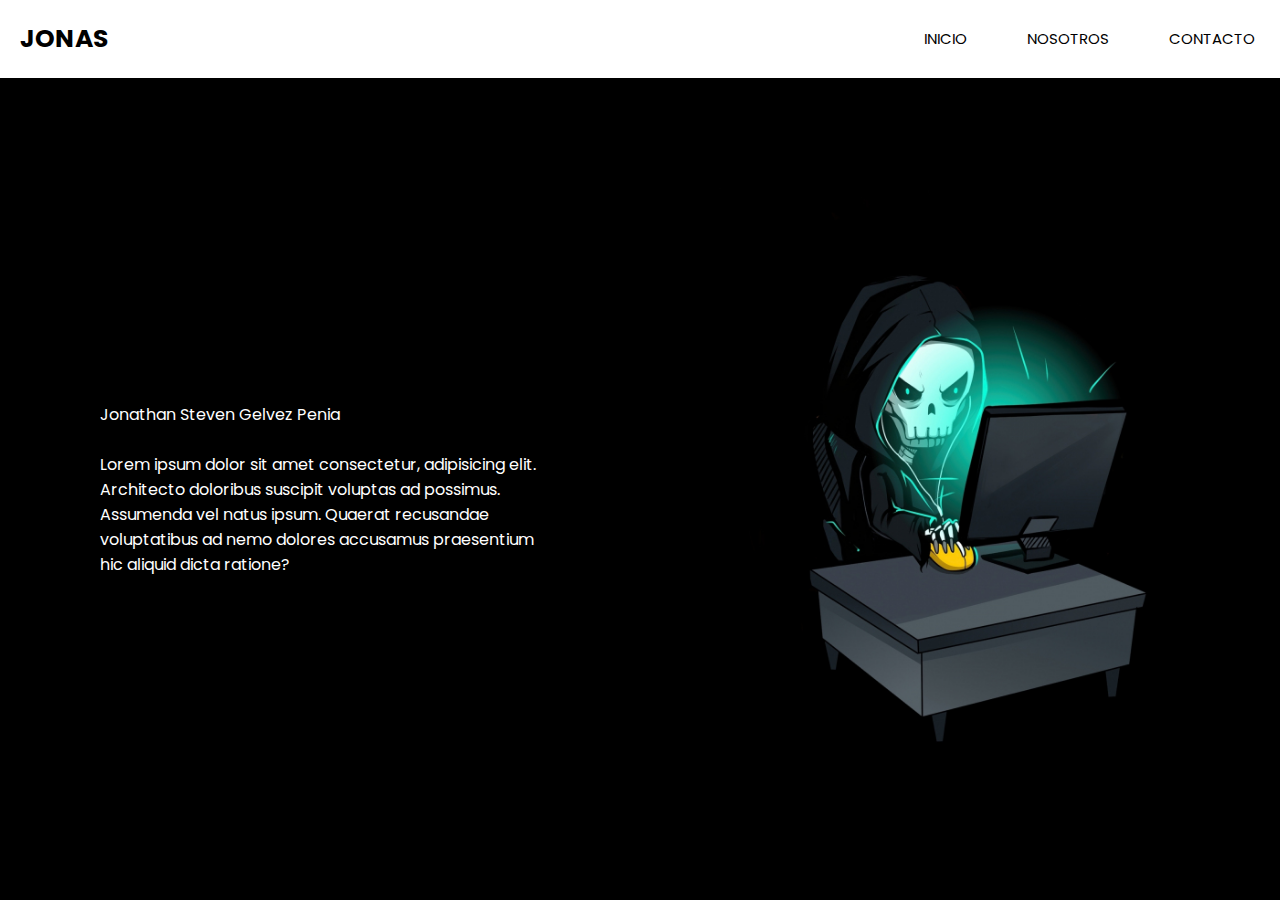
<file: index.html>
<!DOCTYPE html>
<html lang="en">

<head>
    <meta charset="UTF-8">
    <meta name="viewport" content="width=device-width, initial-scale=1.0">

    <link rel="stylesheet" href="./css/style.css">
    <link rel="preconnect" href="https://fonts.googleapis.com">
    <link rel="preconnect" href="https://fonts.gstatic.com" crossorigin>
    <link href="https://fonts.googleapis.com/css2?family=Poppins&display=swap" rel="stylesheet">

    <title>Programacion Web</title>
</head>

<body>

    <nav id="nav-bar">
        <div id="nav-bar-icon">
            <a href="./index.html">JONAS</a>
        </div>
        <div id="nav-bar-menu">
            <ul>
                <li><a href="./index.html">INICIO</a></li>
                <li><a href="#">NOSOTROS</a></li>
                <li><a href="#">CONTACTO</a></li>
            </ul>
        </div>
    </nav>

    <section id="section-main">
        <div id="section-info">
            <p>
                Jonathan Steven Gelvez Penia
                <br><br>
                Lorem ipsum dolor sit amet consectetur, adipisicing elit. Architecto doloribus suscipit voluptas ad possimus. Assumenda vel natus ipsum. Quaerat recusandae voluptatibus ad nemo dolores accusamus praesentium hic aliquid dicta ratione?
            </p>
        </div>
        <div id="section-image">
            <div id="image">

            </div>
        </div>
    </section>

    <!-- <foot class="footer py-2 text-center">
        <div class="container">
            <p>
                2023 Mi portafolio
            </p>
        </div>
    </foot> -->

</body>

</html>
</file>
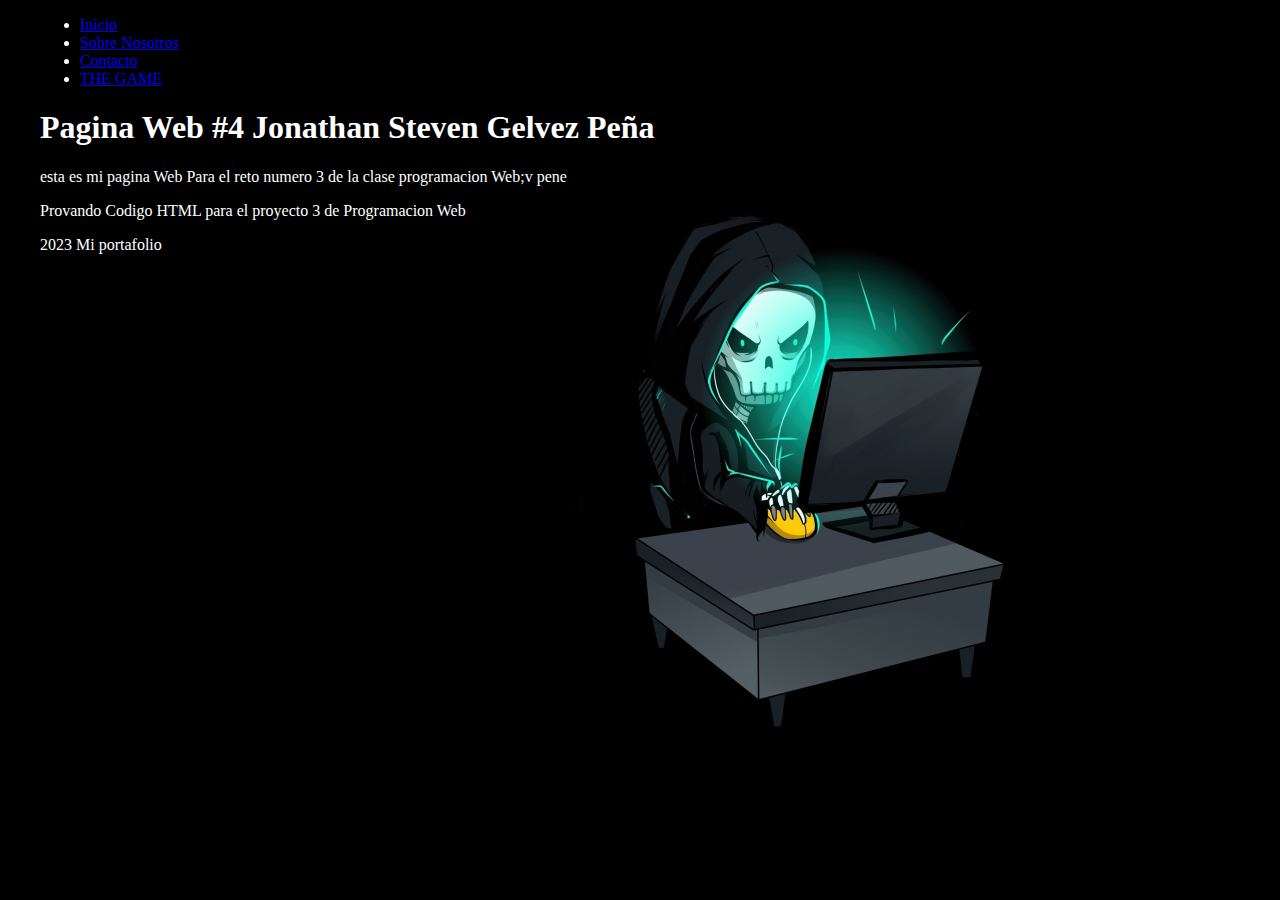
<file: ProyectoHTMLReto3.html>
<!DOCTYPE html>
<html lang="en">
<head>
    <meta charset="UTF-8">
    <meta name="viewport" content="width=device-width, initial-scale=1.0">
    <title>Programacion Web</title>
</head>
<body background="skull-hacking-time-minimal.jpg" bgcolor="#8C0091" leftmargin="40px" text="white">
    <nav>
        <ul>
        <li><a href="#">Inicio</a></li>
        <li><a href="#">Sobre Nosotros</a></li>
        <li><a href="#">Contacto</a></li>
        <li><a href="#">THE GAME</a></li>
        </ul>
    </nav>
    <section>
    <h1> Pagina Web #4 Jonathan Steven Gelvez Peña </h1>
    <p> esta es mi pagina Web Para el reto numero 3 de la clase programacion Web;v 
        pene
    </p>
    </section>
    <article> 
        Provando Codigo HTML para el proyecto 3 de Programacion Web
    </article>
        <foot class="footer py-2 text-center">
            <div class="container">
                <p>
                    2023 Mi portafolio 
                </p>
            </div>
        </foot>
</body>
</html>
</file>
<file: css/style.css>
* {
    margin: 0;
    padding: 0;
    box-sizing: border-box;
}

body {
    font-family: "Poppins", sans-serif;
    font-weight: 400;
    font-style: normal;
    background-color: #000;
}

#nav-bar {
    display: flex;
    justify-content: space-between;
    align-items: center;
    padding: 20px;
    background-color: #fff;
}

#nav-bar-icon a {
    color: #000;
    font-size: 25px;
    font-weight: bold;
    text-decoration: none;
}

#nav-bar-menu ul {
    list-style: none;
    display: flex;
    gap: 50px;
}

#nav-bar-menu ul li {
    padding: 5px;
    transition: .5s;
    border-bottom: 1px solid #fff;

}

#nav-bar-menu ul li a {
    color: #000;
    text-decoration: none;
    font-size: 15px;
}

#nav-bar-menu ul li:hover {
    border-bottom: 1px solid #000;
    transition: .5s;
}

#section-main {
    display: flex;
    justify-content: center;
    align-items: center;
    height: calc(100vh - 78px);
}

#section-info {
    display: flex;
    align-items: center;
    flex-wrap: wrap;
    width: 50%;
    padding: 0px 100px;
    color: #fff;
    background-color: #000;
}

#section-image {
    display: flex;
    justify-content: center;
    align-items: center;
    width: 50%;
    height: inherit;
}

#image {
    width: 100%;
    height: inherit;
    background-image: url(../img/skull-hacking-time-minimal.jpg);
    background-size: cover;
    background-position: center;
}
</file>
